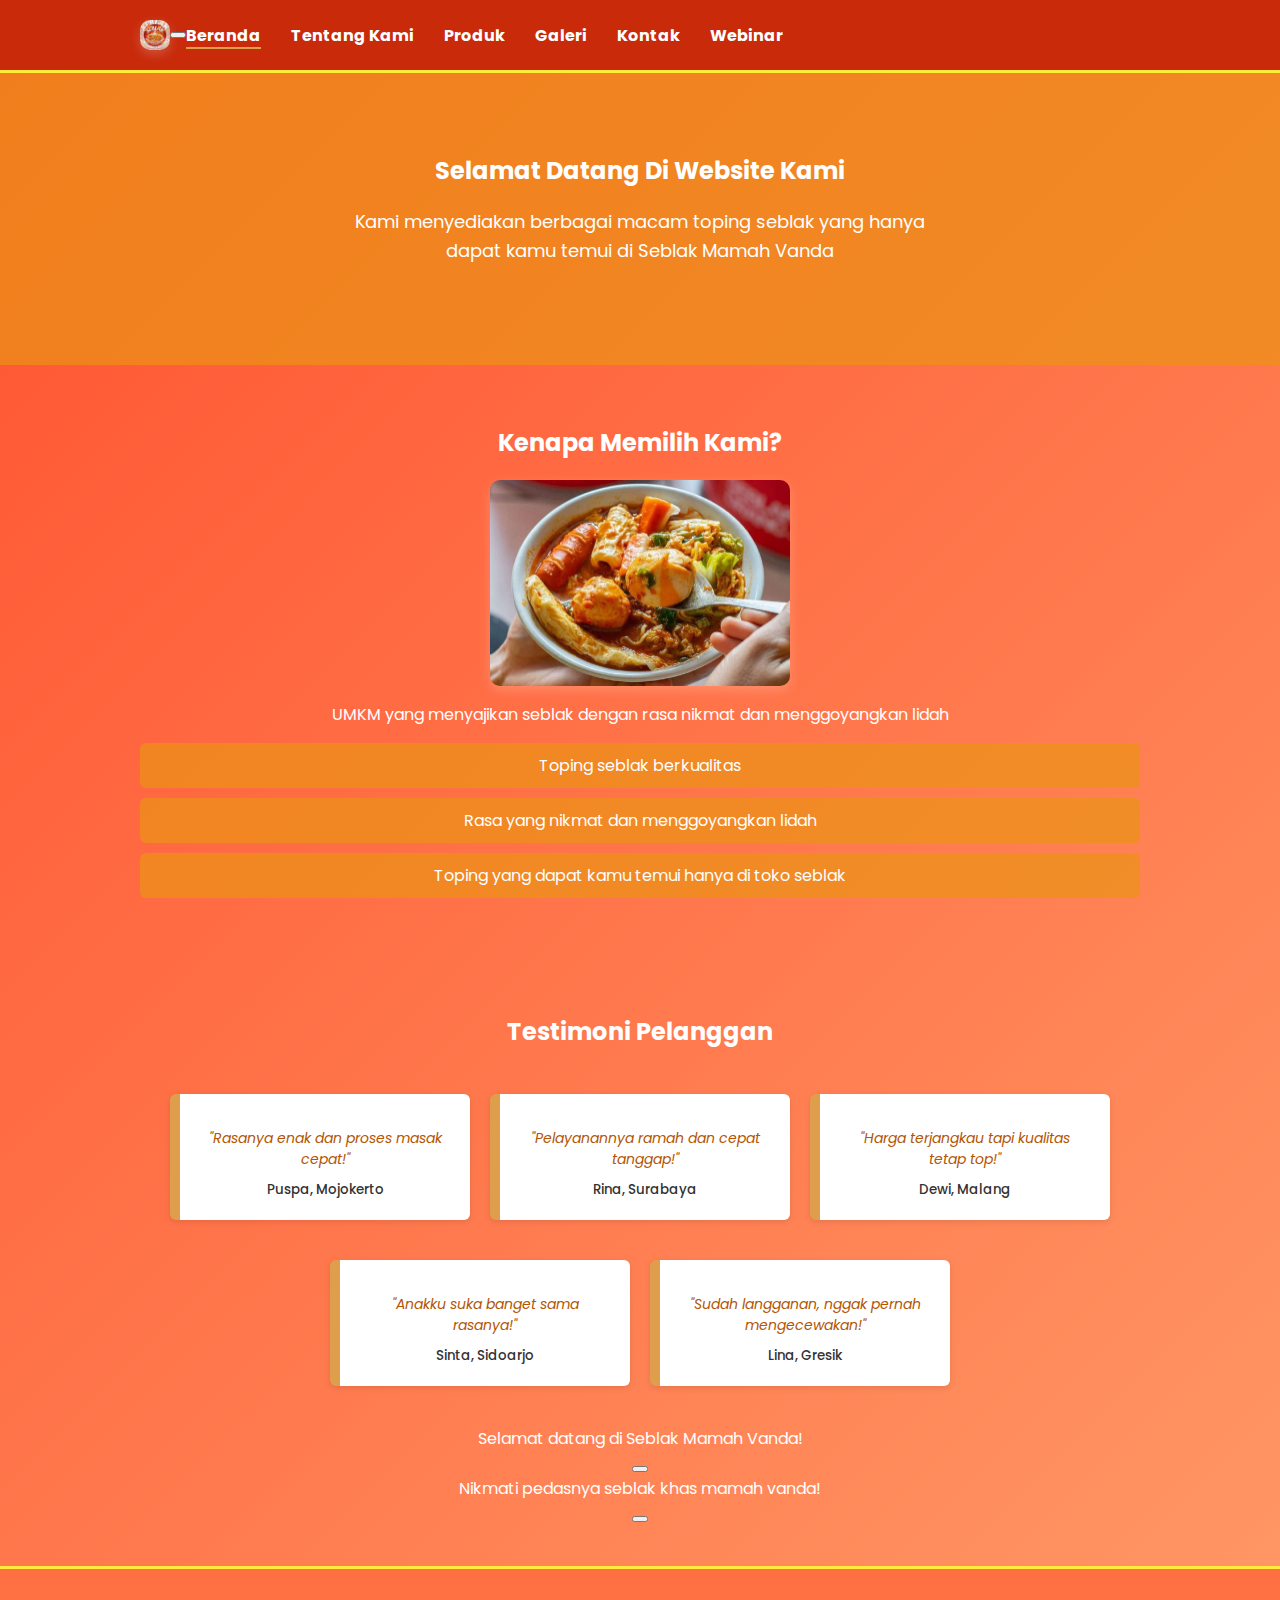
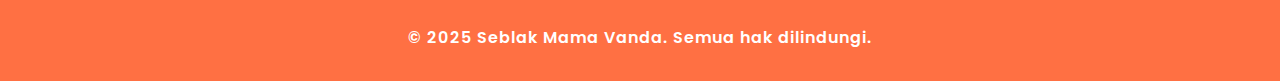
<file: index.html>
<!DOCTYPE html>
<html lang="id">
  <head>
    <meta charset="UTF-8" />
    <meta name="viewport" content="width=device-width, initial-scale=1.0" />
    <title>Profil UMKM - Seblak Mamah Vanda</title>
    <link
      href="https://cdn.jsdelivr.net/npm/bootstrap@5.2.3/dist/css/bootstrap.min.css"
      rel="stylesheet"
      integrity="sha384-rbsA2VBKQhggwzxH7pPCaAqO46MgnOM80zW1RWuH61DGLwZJEdK2Kadq2F9CUG65"
      crossorigin="anonymous"
    />
    <link rel="stylesheet" href="style.css" />
  </head>

  <body>
    <nav class="navbar navbar-expand-lg">
      <div class="container nav-container">
        <a class="navbar-brand" href="#">
          <img
            src="images/logo.png"
            alt="Seblak Mama Vanda"
            width="30"
            height="24"
          />
        </a>
        <button
          class="navbar-toggler"
          type="button"
          data-bs-toggle="collapse"
          data-bs-target="#navbarNav"
          aria-controls="navbarNav"
          aria-expanded="false"
          aria-label="Toggle navigation"
        >
          <span class="navbar-toggler-icon"></span>
        </button>
        <div class="collapse navbar-collapse" id="navbarNav">
          <ul class="navbar-nav ms-auto nav-menu">
            <li class="nav-item">
              <a class="nav-link active" aria-current="page" href="index.html"
                >Beranda</a
              >
            </li>
            <li class="nav-item">
              <a class="nav-link" href="tentang.html">Tentang Kami</a>
            </li>
            <li class="nav-item">
              <a class="nav-link" href="produk.html">Produk</a>
            </li>
            <li class="nav-item">
              <a class="nav-link" href="galeri.html">Galeri</a>
            </li>
            <li class="nav-item">
              <a class="nav-link" href="kontak.html">Kontak</a>
            </li>
            <li class="nav-item">
              <a class="nav-link" href="webinar.html">Webinar</a>
            </li>
          </ul>
        </div>
      </div>
    </nav>

    <header class="hero">
      <div class="container">
        <h2>Selamat Datang Di Website Kami</h2>
        <p>
          Kami menyediakan berbagai macam toping seblak yang hanya dapat kamu
          temui di Seblak Mamah Vanda
        </p>
      </div>
    </header>

    <section class="keunggulan">
      <div class="container">
        <h2>Kenapa Memilih Kami?</h2>
        <img src="images/seblak11.jpeg" alt="Seblak Mamah Vanda" width="30%" />
        <p>
          UMKM yang menyajikan seblak dengan rasa nikmat dan menggoyangkan lidah
        </p>
        <ul class="fitur-list">
          <li>Toping seblak berkualitas</li>
          <li>Rasa yang nikmat dan menggoyangkan lidah</li>
          <li>Toping yang dapat kamu temui hanya di toko seblak</li>
        </ul>
      </div>
    </section>

    <section class="testimoni" id="center">
      <div class="container">
        <h2>Testimoni Pelanggan</h2>
        <div id="testimoni-container" class="card-container">
          <!-- Testimoni akan dimasukkan otomatis lewat JavaScript -->
        </div>
      </div>
    </section>
    <!-- alert -->
    <!-- Toast -->
    <div
      class="toast-container position-fixed top-0 end-0 p-3"
      style="z-index: 9999"
    >
      <div
        id="toast1"
        class="toast align-items-center text-bg-warning border-0"
        role="alert"
      >
        <div class="d-flex">
          <div class="toast-body">Selamat datang di Seblak Mamah Vanda!</div>
          <button
            type="button"
            class="btn-close me-2 m-auto"
            data-bs-dismiss="toast"
          ></button>
        </div>
      </div>

      <div
        id="toast2"
        class="toast align-items-center text-bg-danger border-0 mt-2"
        role="alert"
      >
        <div class="d-flex">
          <div class="toast-body">
            Nikmati pedasnya seblak khas mamah vanda!
          </div>
          <button
            type="button"
            class="btn-close me-2 m-auto"
            data-bs-dismiss="toast"
          ></button>
        </div>
      </div>
    </div>

    <!-- end alert -->
    <footer>
      <p>&copy; 2025 Seblak Mama Vanda. Semua hak dilindungi.</p>
    </footer>
    <script src="https://code.jquery.com/jquery-3.6.0.min.js"></script>

    <script
      src="https://cdn.jsdelivr.net/npm/bootstrap@5.2.3/dist/js/bootstrap.bundle.min.js"
      integrity="sha384-kenU1KFdBIe4zVF0s0G1M5b4hcpxyD9F7jL+jjXkk+Q2h455rYXK/7HAuoJl+0I4"
      crossorigin="anonymous"
    ></script>
    <script>
      // 🔸 Data testimoni pelanggan
      const testimoni = [
        {
          teks: "Rasanya enak dan proses masak cepat!",
          nama: "Puspa, Mojokerto",
        },
        {
          teks: "Pelayanannya ramah dan cepat tanggap!",
          nama: "Rina, Surabaya",
        },
        {
          teks: "Harga terjangkau tapi kualitas tetap top!",
          nama: "Dewi, Malang",
        },
        { teks: "Anakku suka banget sama rasanya!", nama: "Sinta, Sidoarjo" },
        {
          teks: "Sudah langganan, nggak pernah mengecewakan!",
          nama: "Lina, Gresik",
        },
      ];

      // 🔸 Ambil container untuk menampung semua testimoni
      const testimoniContainer = document.getElementById("testimoni-container");

      // 🔸 Loop untuk menambahkan 5 testimoni
      testimoni.forEach((item) => {
        const card = document.createElement("div");
        card.className = "card";

        card.innerHTML = `
      <p>"${item.teks}"</p>
      <small>${item.nama}</small>
    `;

        testimoniContainer.appendChild(card);
      });
      window.onload = function () {
        const toast1 = new bootstrap.Toast(document.getElementById("toast1"));
        const toast2 = new bootstrap.Toast(document.getElementById("toast2"));

        toast1.show();

        setTimeout(() => {
          toast2.show();
        }, 1500);
      };
    </script>
    <script src="script.js"></script>
  </body>
</html>
</file>
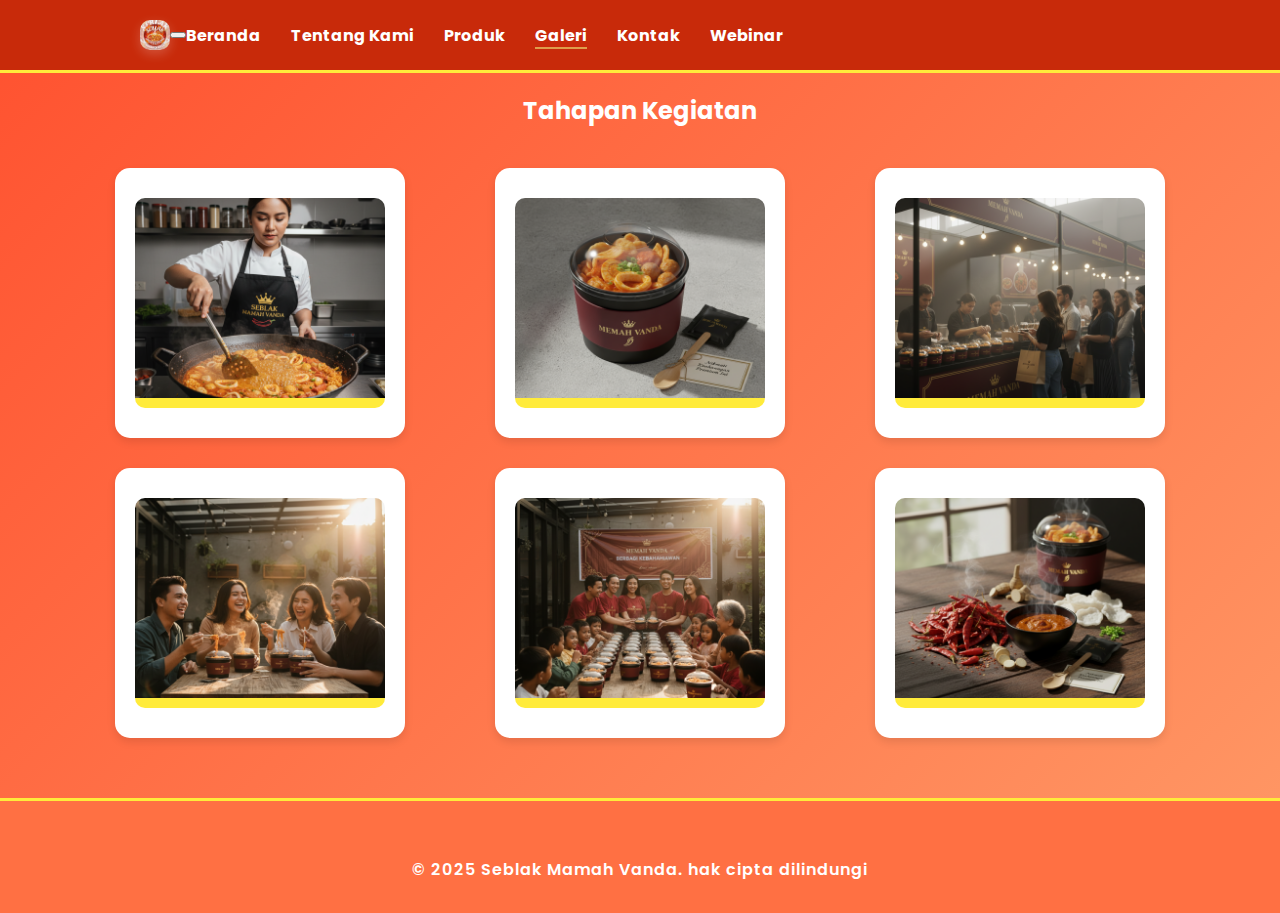
<file: galeri.html>
<!DOCTYPE html>
<html lang="id">
  <head>
    <meta charset="UTF-8" />
    <meta name="viewport" content="width=device-width, initial-scale=1.0" />
    <title>Galeri - Seblak Mamah Vanda</title>
    <link
      href="https://cdn.jsdelivr.net/npm/bootstrap@5.2.3/dist/css/bootstrap.min.css"
      rel="stylesheet"
      integrity="sha384-rbsA2VBKQhggwzxH7pPCaAqO46MgnOM80zW1RWuH61DGLwZJEdK2Kadq2F9CUG65"
      crossorigin="anonymous"
    />
    <link rel="stylesheet" href="style.css" />
  </head>
  <body>
    <nav class="navbar navbar-expand-lg">
      <div class="container nav-container">
        <a class="navbar-brand" href="#">
          <img
            src="images/logo.png"
            alt="Seblak Mama Vanda"
            width="30"
            height="24"
          />
        </a>
        <button
          class="navbar-toggler"
          type="button"
          data-bs-toggle="collapse"
          data-bs-target="#navbarNav"
          aria-controls="navbarNav"
          aria-expanded="false"
          aria-label="Toggle navigation"
        >
          <span class="navbar-toggler-icon"></span>
        </button>
        <div class="collapse navbar-collapse" id="navbarNav">
          <ul class="navbar-nav ms-auto nav-menu">
            <li class="nav-item">
              <a class="nav-link" aria-current="page" href="index.html"
                >Beranda</a
              >
            </li>
            <li class="nav-item">
              <a class="nav-link" href="tentang.html">Tentang Kami</a>
            </li>
            <li class="nav-item">
              <a class="nav-link" href="produk.html">Produk</a>
            </li>
            <li class="nav-item">
              <a class="nav-link active" href="galeri.html">Galeri</a>
            </li>
            <li class="nav-item">
              <a class="nav-link" href="kontak.html">Kontak</a>
            </li>
            <li class="nav-item">
              <a class="nav-link" href="webinar.html">Webinar</a>
            </li>
          </ul>
        </div>
      </div>
    </nav>

    <main>
      <!-- <h2>Galeri</h2>
      <section class="produk" style="margin-bottom: 70px">
        <div class="row">
          <div class="col">
            <div class="card">
              <img src="images/pembuatan.png" alt="Proses pembuatan seblak" />
              <h3 class="judul">Seblak Nyemek</h3>
            </div>
          </div>
          <div class="col">
            <div class="card">
              <img src="images/kemasan.png" alt="Seblak mantap" />
              <h3 class="judul">Seblak Goreng</h3>
            </div>
          </div>
          <div class="col">
            <div class="card">
              <img src="images/pameran.png" alt="Stand UMKM pameran" />
              <h3 class="judul">Seblak Kuah</h3>
            </div>
          </div>
        </div>
      </section> -->

      <h2 class="mt-4">Tahapan Kegiatan</h2>
      <section class="galeri">
        <div class="row">
          <div class="col">
            <div class="card">
              <img src="images/pembuatan.png" alt="Proses pembuatan seblak" />
              <h3 class="judul">Proses Pembuatan</h3>
              <p class="judul">
                Tumis bumbu kencur, orak-arik telur, masukkan kerupuk kenyal,
                masak hingga kuah meresap.
              </p>
            </div>
          </div>
          <div class="col">
            <div class="card">
              <img src="images/kemasan.png" alt="Seblak mantap" />
              <h3 class="judul">Kemasan Premium</h3>
              <p class="judul">
                Kemasan Paper Bowl Hitam Doff, Sleeve Merah Maroon, Logo Foil
                Emas, Tutup Dome Transparan.
              </p>
            </div>
          </div>
          <div class="col">
            <div class="card">
              <img src="images/pameran.png" alt="Stand UMKM pameran" />
              <h3 class="judul">Pameran Di Pemalang</h3>
              <p class="judul">
                Stand Booth Elegan, Spanduk Merek Menonjol, Aksen Merah Maroon &
                Emas.
              </p>
            </div>
          </div>
        </div>
        <div class="row">
          <div class="col">
            <div class="card">
              <img src="images/gambar 4.png" alt="Stand UMKM pameran" />
              <h3 class="judul">Seblak Mamah Vanda: Sahabat Momen Seru</h3>
              <p class="judul">
                Momen seru teman-teman menikmati Seblak Mamah Vanda dengan
                kemasan premium elegan.
              </p>
            </div>
          </div>
          <div class="col">
            <div class="card">
              <img src="images/gambar5.png" alt="Stand UMKM pameran" />
              <h3 class="judul">Aksi Sosial atau Keterlibath3 Komunitas</h3>
              <p class="judul">
                Seblak Mamah Vanda sedang dibagikan dalam kegiatan sosial.
              </p>
            </div>
          </div>
          <div class="col">
            <div class="card">
              <img src="images/gambar6.png" alt="Stand UMKM pameran" />
              <h3 class="judul">Bumbu Rahasia dan Bahan h3ku Premium</h3>
              <p class="judul">
                Cabai merah segar, kencur otentik, dan rempah premium tertata
                elegan dengan sentuhan warna merah dan emas.
              </p>
            </div>
          </div>
        </div>
      </section>
    </main>

    <footer>
      <p>&copy; 2025 Seblak Mamah Vanda. hak cipta dilindungi</p>
    </footer>
    <script src="script.js"></script>
    <script src="galeri.js"></script>
    <script
      src="https://cdn.jsdelivr.net/npm/bootstrap@5.2.3/dist/js/bootstrap.bundle.min.js"
      integrity="sha384-kenU1KFdBIe4zVF0s0G1M5b4hcpxyD9F7jL+jjXkk+Q2h455rYXK/7HAuoJl+0I4"
      crossorigin="anonymous"
    ></script>
    <script src="https://code.jquery.com/jquery-3.6.0.min.js"></script>
  </body>
</html>
</file>
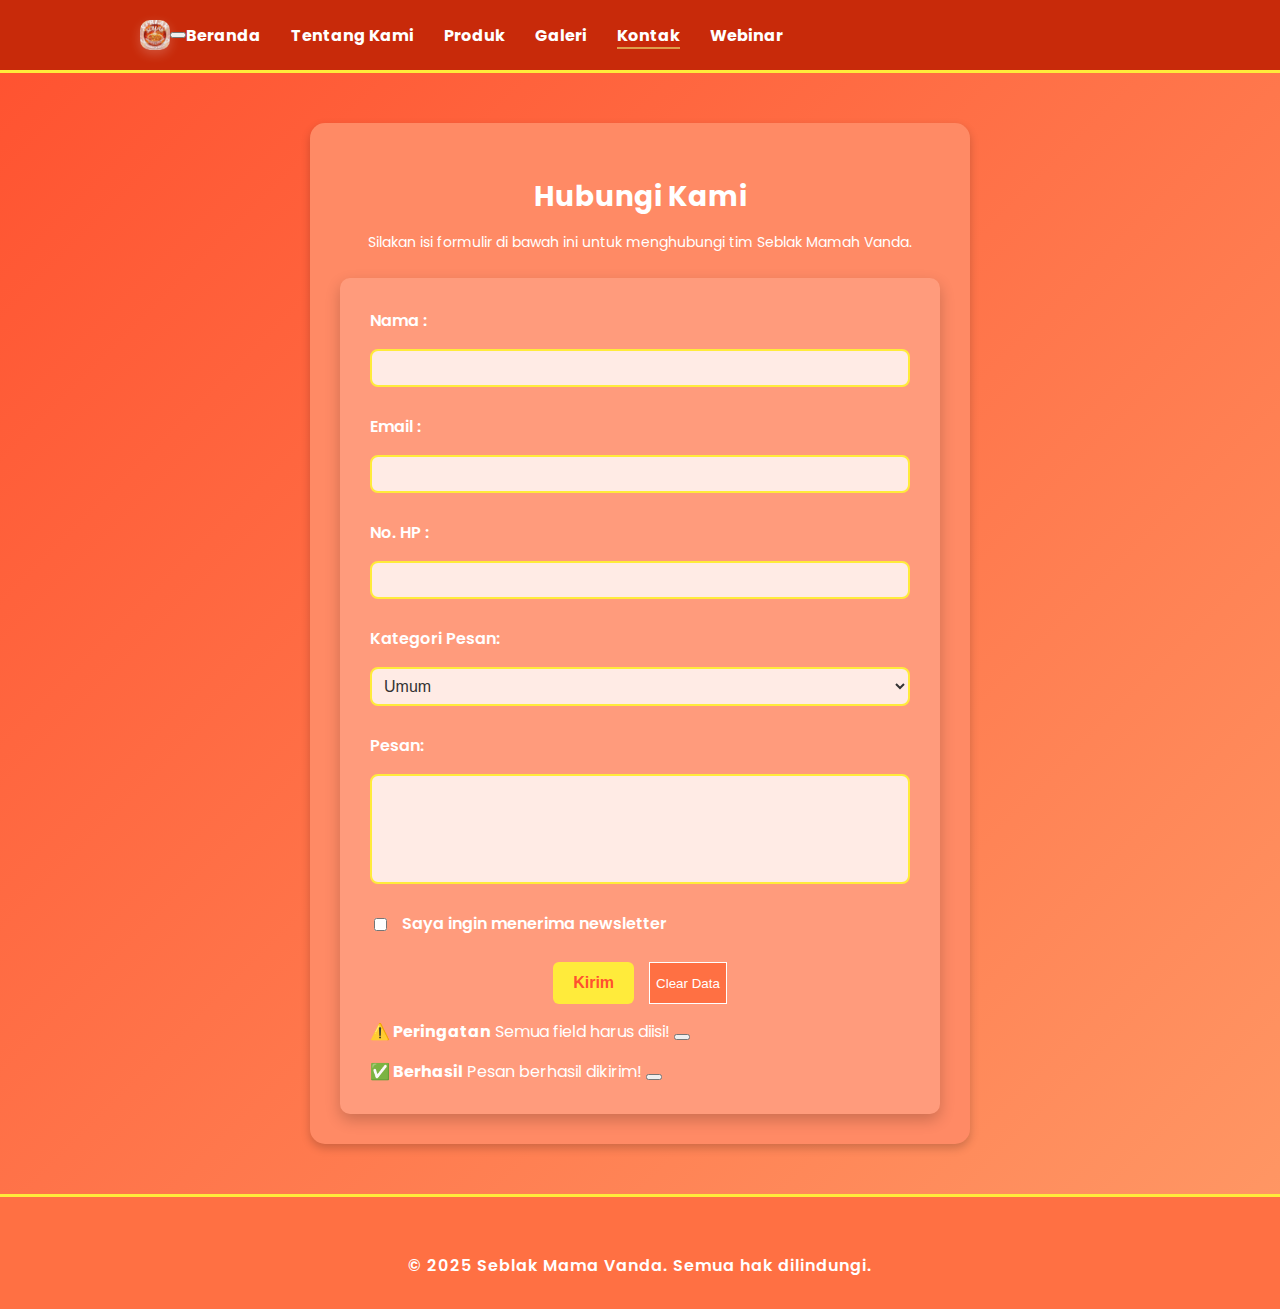
<file: kontak.html>
<!DOCTYPE html>
<html lang="id">
  <head>
    <meta charset="UTF-8" />
    <meta name="viewport" content="width=device-width, initial-scale=1.0" />
    <title>Hubungi Kami - Seblak Mamah Vanda</title>
    <link
      href="https://cdn.jsdelivr.net/npm/bootstrap@5.2.3/dist/css/bootstrap.min.css"
      rel="stylesheet"
      integrity="sha384-rbsA2VBKQhggwzxH7pPCaAqO46MgnOM80zW1RWuH61DGLwZJEdK2Kadq2F9CUG65"
      crossorigin="anonymous"
    />
    <link rel="stylesheet" href="style.css" />
  </head>
  <body>
    <nav class="navbar navbar-expand-lg">
      <div class="container nav-container">
        <a class="navbar-brand" href="#">
          <img
            src="images/logo.png"
            alt="Seblak Mama Vanda"
            width="30"
            height="24"
          />
        </a>
        <button
          class="navbar-toggler"
          type="button"
          data-bs-toggle="collapse"
          data-bs-target="#navbarNav"
          aria-controls="navbarNav"
          aria-expanded="false"
          aria-label="Toggle navigation"
        >
          <span class="navbar-toggler-icon"></span>
        </button>
        <div class="collapse navbar-collapse" id="navbarNav">
          <ul class="navbar-nav ms-auto nav-menu">
            <li class="nav-item">
              <a class="nav-link" aria-current="page" href="index.html"
                >Beranda</a
              >
            </li>
            <li class="nav-item">
              <a class="nav-link" href="tentang.html">Tentang Kami</a>
            </li>
            <li class="nav-item">
              <a class="nav-link" href="produk.html">Produk</a>
            </li>
            <li class="nav-item">
              <a class="nav-link" href="galeri.html">Galeri</a>
            </li>
            <li class="nav-item">
              <a class="nav-link active" href="kontak.html">Kontak</a>
            </li>
            <li class="nav-item">
              <a class="nav-link" href="webinar.html">Webinar</a>
            </li>
          </ul>
        </div>
      </div>
    </nav>

    <main>
      <section class="kontak-section">
        <h2>Hubungi Kami</h2>
        <p>
          Silakan isi formulir di bawah ini untuk menghubungi tim Seblak Mamah
          Vanda.
        </p>

        <form id="formKontak" action="#" method="get" class="form-container">
          <label for="nama">Nama :</label>
          <input type="text" id="nama" name="nama" required />

          <label for="email">Email :</label>
          <input type="email" id="email" name="email" required />

          <label for="number">No. HP :</label>
          <input type="number" id="number" name="number" required />

          <label for="kategori">Kategori Pesan:</label>
          <select id="kategori" name="kategori">
            <option value="umum">Umum</option>
            <option value="produk">Produk</option>
            <option value="kerjasama">Kerjasama</option>
          </select>

          <label for="pesan">Pesan:</label>
          <textarea id="pesan" name="pesan" rows="5"></textarea>

          <div class="checkbox">
            <input type="checkbox" id="langganan" value="ya" />
            <label for="langganan">Saya ingin menerima newsletter</label>
          </div>

          <div class="btn-group">
            <button type="submit" class="btn btn-warning">Kirim</button>
            <button type="reset" class="btn clear">Clear Data</button>
          </div>

          <div
            id="errorMsg"
            class="alert alert-danger d-none alert-dismissible fade show mb-0"
            role="alert"
          >
            <strong>⚠️ Peringatan</strong> Semua field harus diisi!
            <button
              type="button"
              class="btn-close"
              data-bs-dismiss="alert"
              aria-label="Close"
            ></button>
          </div>
          <div
            id="successMsg"
            class="alert alert-success d-none alert-dismissible fade show mb-0"
            role="alert"
          >
            <strong>✅ Berhasil</strong> Pesan berhasil dikirim!
            <button
              type="button"
              class="btn-close"
              data-bs-dismiss="alert"
              aria-label="Close"
            ></button>
          </div>
        </form>
      </section>
    </main>

    <footer>
      <p>&copy; 2025 Seblak Mama Vanda. Semua hak dilindungi.</p>
    </footer>

    <script src="script.js"></script>
    <script
      src="https://cdn.jsdelivr.net/npm/bootstrap@5.2.3/dist/js/bootstrap.bundle.min.js"
      integrity="sha384-kenU1KFdBIe4zVF0s0G1M5b4hcpxyD9F7jL+jjXkk+Q2h455rYXK/7HAuoJl+0I4"
      crossorigin="anonymous"
    ></script>
    <script src="https://code.jquery.com/jquery-3.6.0.min.js"></script>
  </body>
</html>
</file>
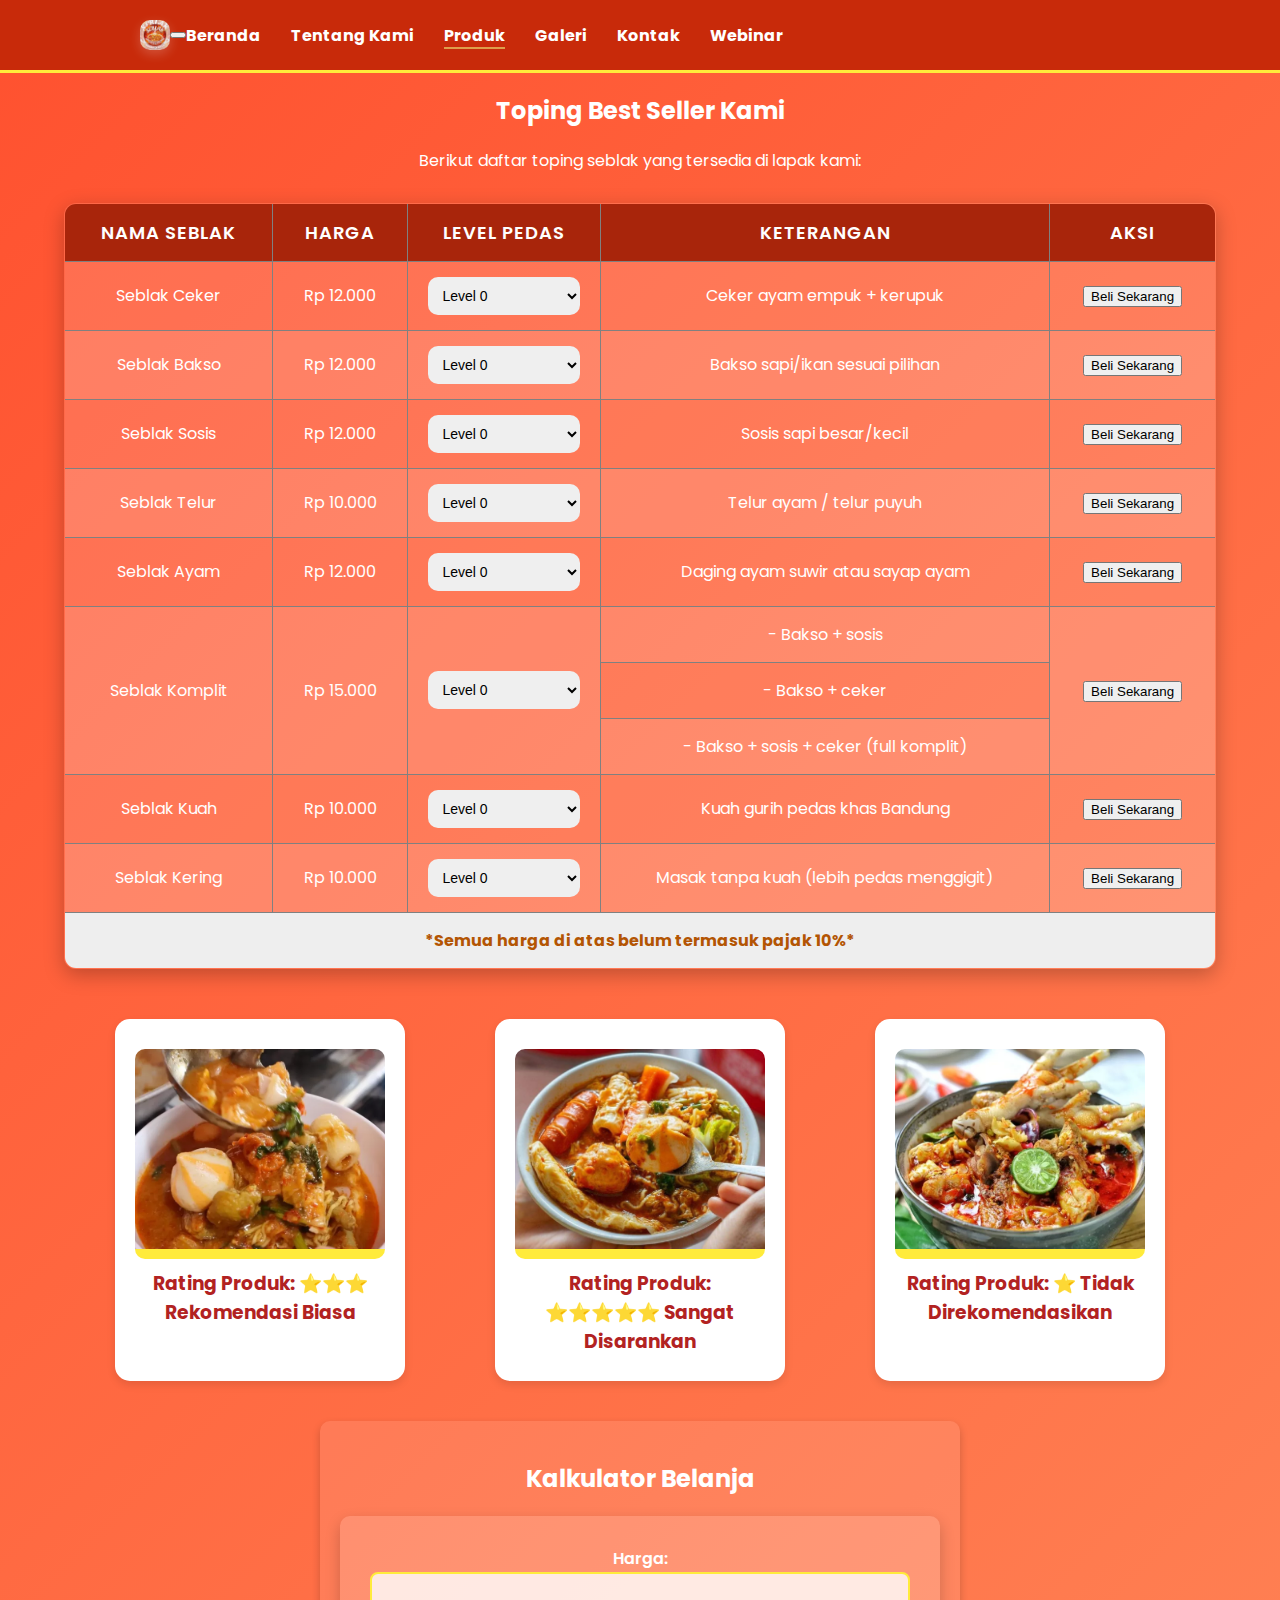
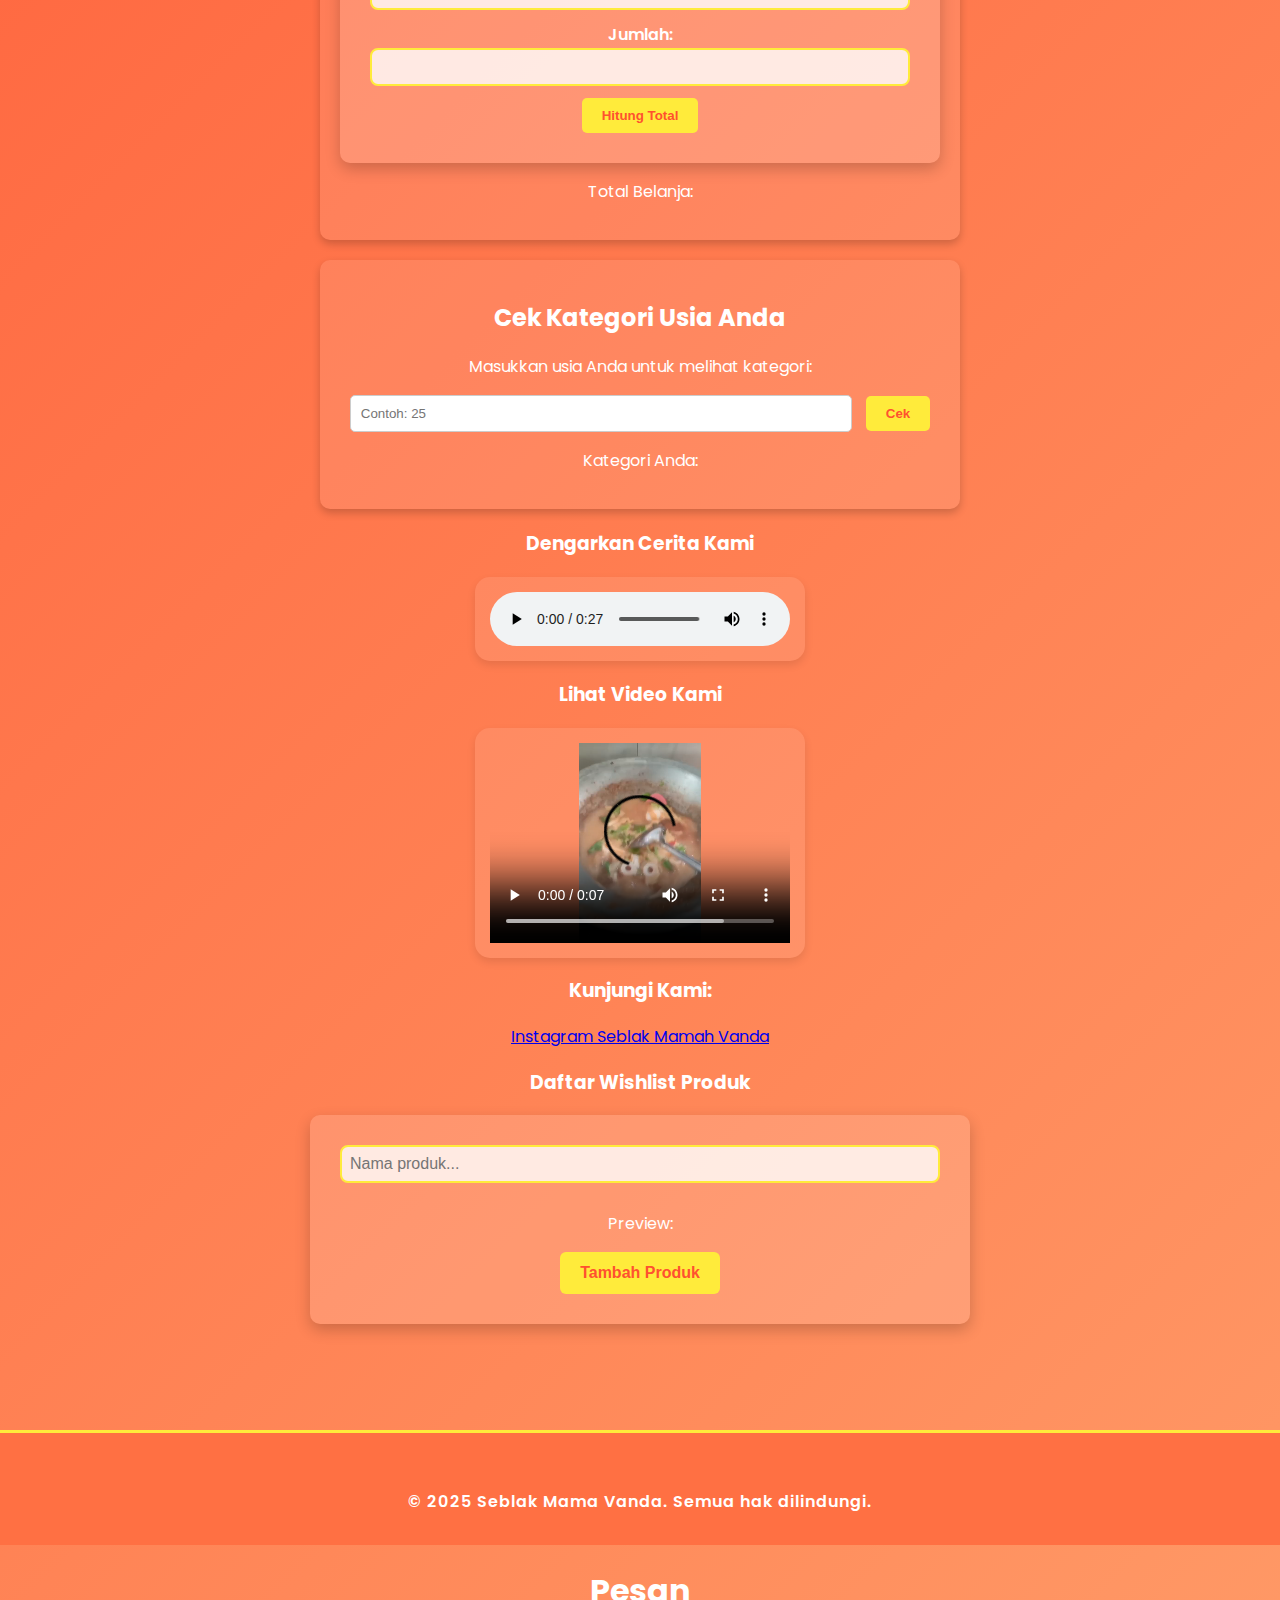
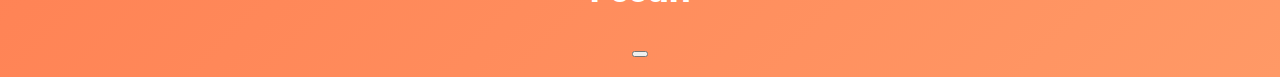
<file: produk.html>
<!DOCTYPE html>
<html lang="id">
  <head>
    <meta charset="UTF-8" />
    <meta name="viewport" content="width=device-width, initial-scale=1.0" />
    <title>Profil UMKM - Seblak Mamah Vanda</title>
    <link
      href="https://cdn.jsdelivr.net/npm/bootstrap@5.2.3/dist/css/bootstrap.min.css"
      rel="stylesheet"
      integrity="sha384-rbsA2VBKQhggwzxH7pPCaAqO46MgnOM80zW1RWuH61DGLwZJEdK2Kadq2F9CUG65"
      crossorigin="anonymous"
    />
    <link rel="stylesheet" href="style.css" />
  </head>

  <body>
    <nav class="navbar navbar-expand-lg">
      <div class="container nav-container">
        <a class="navbar-brand" href="#">
          <img
            src="images/logo.png"
            alt="Seblak Mama Vanda"
            width="30"
            height="24"
          />
        </a>
        <button
          class="navbar-toggler"
          type="button"
          data-bs-toggle="collapse"
          data-bs-target="#navbarNav"
          aria-controls="navbarNav"
          aria-expanded="false"
          aria-label="Toggle navigation"
        >
          <span class="navbar-toggler-icon"></span>
        </button>
        <div class="collapse navbar-collapse" id="navbarNav">
          <ul class="navbar-nav ms-auto nav-menu">
            <li class="nav-item">
              <a class="nav-link" aria-current="page" href="index.html"
                >Beranda</a
              >
            </li>
            <li class="nav-item">
              <a class="nav-link" href="tentang.html">Tentang Kami</a>
            </li>
            <li class="nav-item">
              <a class="nav-link active" href="produk.html">Produk</a>
            </li>
            <li class="nav-item">
              <a class="nav-link" href="galeri.html">Galeri</a>
            </li>
            <li class="nav-item">
              <a class="nav-link" href="kontak.html">Kontak</a>
            </li>
            <li class="nav-item">
              <a class="nav-link" href="webinar.html">Webinar</a>
            </li>
          </ul>
        </div>
      </div>
    </nav>

    <!-- Konten utama -->
    <main>
      <h2 class="mt-4">Toping Best Seller Kami</h2>
      <p>Berikut daftar toping seblak yang tersedia di lapak kami:</p>

      <table border="1" cellspacing="0" cellpadding="8">
        <thead>
          <tr>
            <th>Nama Seblak</th>
            <th>Harga</th>
            <th>Level Pedas</th>
            <th>Keterangan</th>
            <th>Aksi</th>
          </tr>
        </thead>

        <tbody>
          <!-- SEBLAK CEKER -->
          <tr>
            <td>Seblak Ceker</td>
            <td>Rp 12.000</td>
            <td>
              <select id="level-pedas" name="level-pedas">
                <option value="0">Level 0</option>
                <option value="1">Level 1</option>
                <option value="2">Level 2</option>
                <option value="3">Level 3</option>
                <option value="4">Level 4</option>
                <option value="5">Level 5</option>
              </select>
            </td>
            <td>Ceker ayam empuk + kerupuk</td>
            <td>
              <button type="button" class="btn btn-success">
                Beli Sekarang
              </button>
            </td>
          </tr>

          <!-- SEBLAK BAKSO -->
          <tr>
            <td>Seblak Bakso</td>
            <td>Rp 12.000</td>
            <td>
              <select id="level-pedas" name="level-pedas">
                <option value="0">Level 0</option>
                <option value="1">Level 1</option>
                <option value="2">Level 2</option>
                <option value="3">Level 3</option>
                <option value="4">Level 4</option>
                <option value="5">Level 5</option>
              </select>
            </td>
            <td>Bakso sapi/ikan sesuai pilihan</td>
            <td>
              <button type="button" class="btn btn-success">
                Beli Sekarang
              </button>
            </td>
          </tr>

          <!-- SEBLAK SOSIS -->
          <tr>
            <td>Seblak Sosis</td>
            <td>Rp 12.000</td>
            <td>
              <select id="level-pedas" name="level-pedas">
                <option value="0">Level 0</option>
                <option value="1">Level 1</option>
                <option value="2">Level 2</option>
                <option value="3">Level 3</option>
                <option value="4">Level 4</option>
                <option value="5">Level 5</option>
              </select>
            </td>
            <td>Sosis sapi besar/kecil</td>
            <td>
              <button type="button" class="btn btn-success">
                Beli Sekarang
              </button>
            </td>
          </tr>

          <!-- SEBLAK TELUR -->
          <tr>
            <td>Seblak Telur</td>
            <td>Rp 10.000</td>
            <td>
              <select id="level-pedas" name="level-pedas">
                <option value="0">Level 0</option>
                <option value="1">Level 1</option>
                <option value="2">Level 2</option>
                <option value="3">Level 3</option>
                <option value="4">Level 4</option>
                <option value="5">Level 5</option>
              </select>
            </td>
            <td>Telur ayam / telur puyuh</td>
            <td>
              <button type="button" class="btn btn-success">
                Beli Sekarang
              </button>
            </td>
          </tr>

          <!-- SEBLAK AYAM -->
          <tr>
            <td>Seblak Ayam</td>
            <td>Rp 12.000</td>
            <td>
              <select id="level-pedas" name="level-pedas">
                <option value="0">Level 0</option>
                <option value="1">Level 1</option>
                <option value="2">Level 2</option>
                <option value="3">Level 3</option>
                <option value="4">Level 4</option>
                <option value="5">Level 5</option>
              </select>
            </td>
            <td>Daging ayam suwir atau sayap ayam</td>
            <td>
              <button type="button" class="btn btn-success">
                Beli Sekarang
              </button>
            </td>
          </tr>

          <!-- SEBLAK MIX / KOMPLIT -->
          <tr>
            <td rowspan="3">Seblak Komplit</td>
            <td rowspan="3">Rp 15.000</td>
            <td rowspan="3">
              <select id="level-pedas" name="level-pedas">
                <option value="0">Level 0</option>
                <option value="1">Level 1</option>
                <option value="2">Level 2</option>
                <option value="3">Level 3</option>
                <option value="4">Level 4</option>
                <option value="5">Level 5</option>
              </select>
            </td>
            <td>- Bakso + sosis</td>
            <td rowspan="3">
              <button type="button" class="btn btn-success">
                Beli Sekarang
              </button>
            </td>
          </tr>
          <tr>
            <td>- Bakso + ceker</td>
          </tr>
          <tr>
            <td>- Bakso + sosis + ceker (full komplit)</td>
          </tr>

          <!-- SEBLAK KUAH & KERING -->
          <tr>
            <td>Seblak Kuah</td>
            <td>Rp 10.000</td>
            <td>
              <select id="level-pedas" name="level-pedas">
                <option value="0">Level 0</option>
                <option value="1">Level 1</option>
                <option value="2">Level 2</option>
                <option value="3">Level 3</option>
                <option value="4">Level 4</option>
                <option value="5">Level 5</option>
              </select>
            </td>
            <td>Kuah gurih pedas khas Bandung</td>
            <td>
              <button type="button" class="btn btn-success">
                Beli Sekarang
              </button>
            </td>
          </tr>

          <tr>
            <td>Seblak Kering</td>
            <td>Rp 10.000</td>
            <td>
              <select id="level-pedas" name="level-pedas">
                <option value="0">Level 0</option>
                <option value="1">Level 1</option>
                <option value="2">Level 2</option>
                <option value="3">Level 3</option>
                <option value="4">Level 4</option>
                <option value="5">Level 5</option>
              </select>
            </td>
            <td>Masak tanpa kuah (lebih pedas menggigit)</td>
            <td>
              <button type="button" class="btn btn-success">
                Beli Sekarang
              </button>
            </td>
          </tr>

          <!-- PESAN -->
          <tr id="baris-pajak">
            <td colspan="5" style="text-align: center; background-color: #eee">
              *Semua harga di atas belum termasuk pajak 10%*
            </td>
          </tr>
        </tbody>
      </table>

      <!-- Galeri Produk -->
      <div class="galeri">
        <div class="row">
          <div class="col">
            <div class="card">
              <img
                src="images/produk-1.webp"
                alt="Seblak Dumpling"
                width="300"
              />
              <h3>Rating Produk: <span id="hasil-rating-1"></span></h3>
            </div>
          </div>

          <div class="col">
            <div class="card">
              <img src="images/seblak11.jpeg" alt="Seblak Biasa" width="300" />
              <h3>Rating Produk: <span id="hasil-rating-2"></span></h3>
            </div>
          </div>

          <div class="col">
            <div class="card">
              <img src="images/produk-3.webp" alt="Seblak Ceker" width="300" />
              <h3>Rating Produk: <span id="hasil-rating-3"></span></h3>
            </div>
          </div>
        </div>
      </div>

      <!-- Kalkulator Belanja -->
      <div class="calculator">
        <h2>Kalkulator Belanja</h2>
        <form id="form-belanja" onsubmit="return false;">
          <label for="harga">Harga:</label>
          <input type="number" id="harga" name="harga" required /><br />
          <label for="jumlah">Jumlah:</label>
          <input type="number" id="jumlah" name="jumlah" required /><br />
          <button
            type="button"
            onclick="tampilkanTotal()"
            class="btn btn-warning"
          >
            Hitung Total
          </button>
        </form>
        <p>Total Belanja: <span id="total-belanja"></span></p>
      </div>

      <!-- Kategori Usia -->
      <div class="age-gate">
        <h2>Cek Kategori Usia Anda</h2>
        <p>Masukkan usia Anda untuk melihat kategori:</p>
        <input type="number" id="usiaInput" placeholder="Contoh: 25" />
        <button onclick="cekUsia()" class="btn btn-warning">Cek</button>
        <p>Kategori Anda: <span id="hasilKategori"></span></p>
      </div>

      <!-- Audio -->
      <h3>Dengarkan Cerita Kami</h3>
      <div class="row">
        <div class="card-audio-video" style="width: 300">
          <div class="row">
            <audio controls>
              <source src="audio/cerita-umkm.mp3" type="audio/mpeg" />
              Audio tidak tersedia di browser Anda.
            </audio>
          </div>
        </div>
      </div>

      <!-- Video -->
      <h3>Lihat Video Kami</h3>
      <div class="row">
        <div class="card-audio-video">
          <div class="col">
            <video width="300" height="200" controls>
              <source src="video/video seblak.mp4" type="video/mp4" />
              Video tidak tersedia di browser Anda.
            </video>
          </div>
        </div>
      </div>

      <!-- Sosial Media -->
      <h3>Kunjungi Kami:</h3>
      <p>
        <a href="https://instagram.com/SeblakMamahVanda" target="_blank">
          Instagram Seblak Mamah Vanda
        </a>
      </p>
    </main>

    <h3>Daftar Wishlist Produk</h3>

    <form>
      <input type="text" id="produkInput" placeholder="Nama produk..." />
      <p>Preview: <span id="previewProduk"></span></p>
      <button id="tambahBtn" type="submit" class="btn btn-warning">
        Tambah Produk
      </button>
    </form>

    <ul id="daftarProduk"></ul>
    <br /><br />

    <footer>
      <p>&copy; 2025 Seblak Mama Vanda. Semua hak dilindungi.</p>
    </footer>

    <script src="https://code.jquery.com/jquery-3.6.0.min.js"></script>
    <script
      src="https://cdn.jsdelivr.net/npm/bootstrap@5.2.3/dist/js/bootstrap.bundle.min.js"
      integrity="sha384-kenU1KFdBIe4zVF0s0G1M5b4hcpxyD9F7jL+jjXkk+Q2h455rYXK/7HAuoJl+0I4"
      crossorigin="anonymous"
    ></script>
    <script>
      $(document).ready(function () {
        $(".btn-success").click(function (e) {
          e.preventDefault();
          // get isi select
          // Cari select yang ada di baris (tr) tempat tombol diklik
          const selectedLevel =
            $(this).closest("tr").find("select").val() || "Tidak ada level";
          // tampilkan modal
          // isi modal
          $("#modalLevel .modal-body p").text(
            "Anda memilih level: " +
              selectedLevel +
              " Pesananmu akan segera kami proses"
          );
          $("#modalLevel").modal("show");
        });

        $("select").change(function () {
          alert("Level diubah menjadi: " + $(this).val());
        });

        $(".btn-success").hover(
          function () {
            $(this).css("opacity", "0.7");
            $(this).css("transform", "scale(1.15)"); // membesar
          },
          function () {
            $(this).css("opacity", "1");
            $(this).css("transform", "scale(1)"); // kembali normal
          }
        );
      });
    </script>
    <script src="script.js"></script>

    <!-- Modal -->
    <div
      class="modal fade"
      id="modalLevel"
      aria-hidden="true"
      aria-labelledby="exampleModalToggleLabel"
      tabindex="-1"
    >
      <div class="modal-dialog modal-dialog-centered">
        <div class="modal-content">
          <div class="modal-header">
            <h1 class="modal-title fs-5 text-dark" id="exampleModalToggleLabel">
              Pesan
            </h1>
            <button
              type="button"
              class="btn-close"
              data-bs-dismiss="modal"
              aria-label="Close"
            ></button>
          </div>
          <div class="modal-body">
            <p class="text-dark"></p>
          </div>
        </div>
      </div>
    </div>
    <!-- End Modal -->
  </body>
</html>
</file>
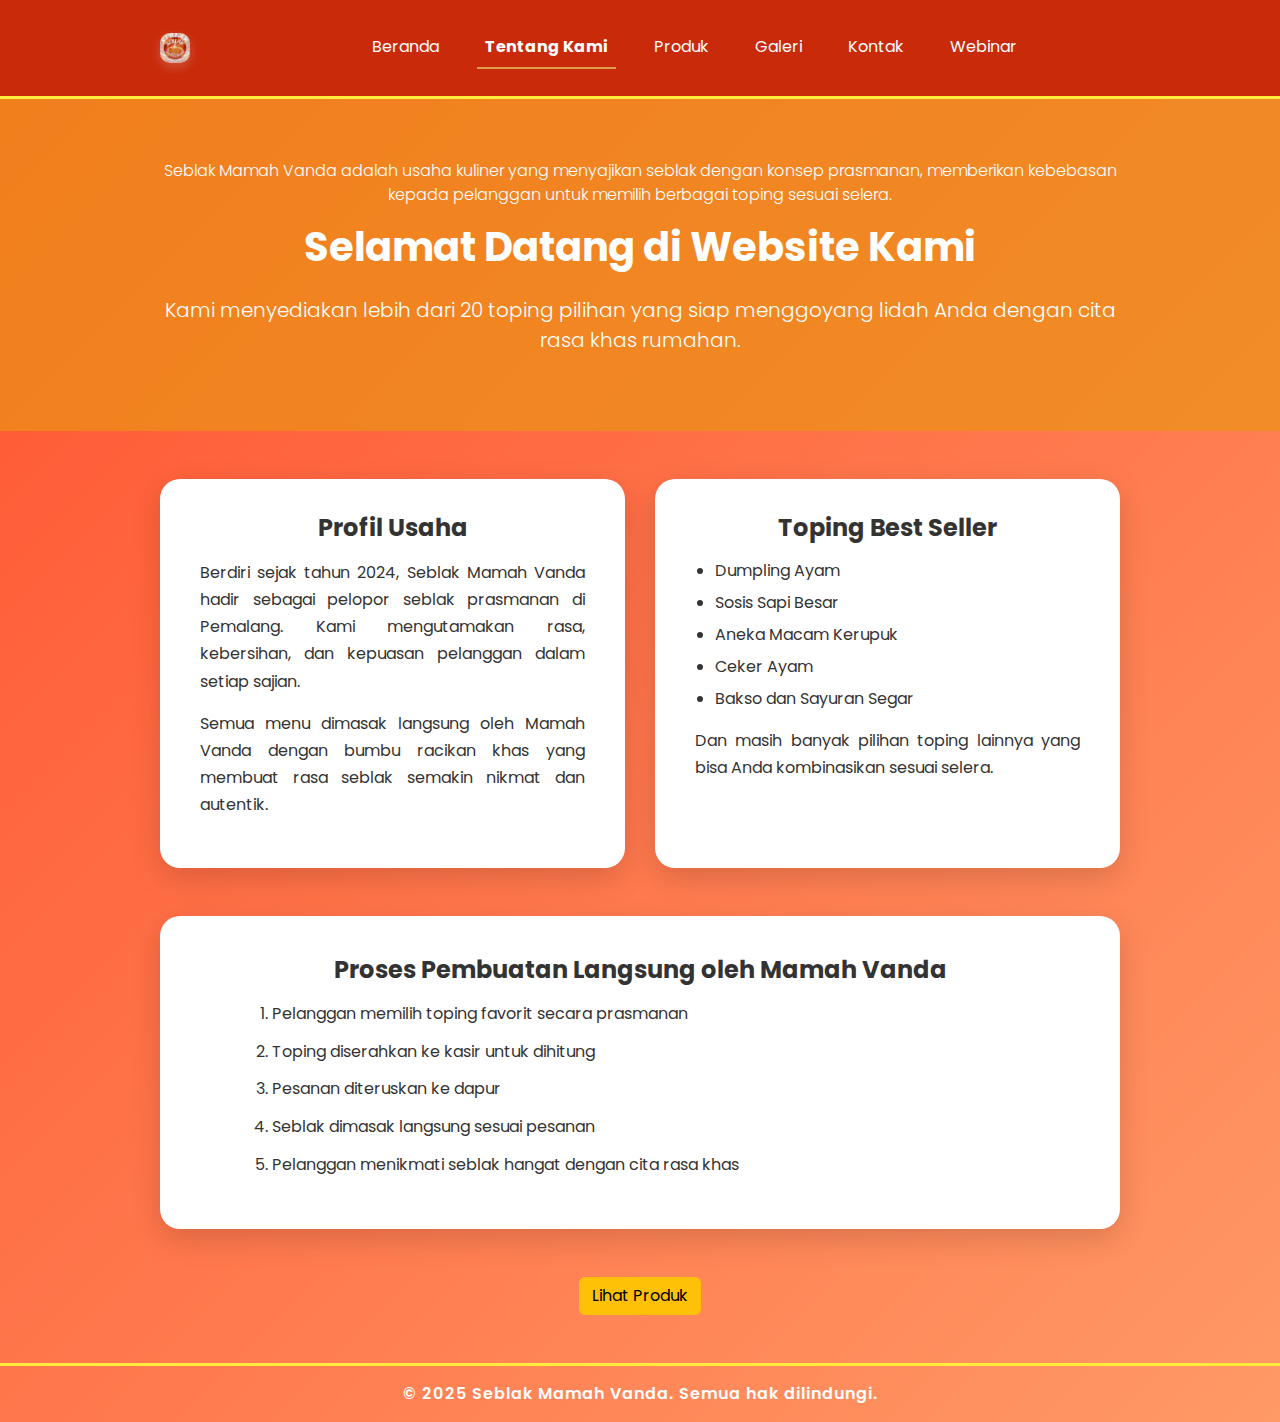
<file: tentang.html>
<!DOCTYPE html>
<html lang="id">
  <head>
    <meta charset="UTF-8" />
    <meta name="viewport" content="width=device-width, initial-scale=1.0" />
    <title>Tentang Kami | Seblak Mamah Vanda</title>

    <!-- Bootstrap 5 -->
    <link
      href="https://cdn.jsdelivr.net/npm/bootstrap@5.2.3/dist/css/bootstrap.min.css"
      rel="stylesheet"
    />
    <link rel="stylesheet" href="style.css" />

    <style>
      /* CONTENT BOX */
      /* ===== PERAPIAN KONTEN TENTANG ===== */
      .content-box {
        background: #fff;
        padding: 35px 40px;
        border-radius: 20px;
        box-shadow: 0 10px 30px rgba(0, 0, 0, 0.15);
        color: #333;
      }

      /* Judul tetap di tengah */
      .content-box h4,
      .content-box h3 {
        text-align: center;
        margin-bottom: 20px;
      }

      /* Paragraf rapi & tidak center */
      .content-box p {
        text-align: justify;
        line-height: 1.7;
        margin-bottom: 15px;
      }

      /* List toping rapi ke kiri */
      .content-box ul {
        padding-left: 20px;
        text-align: left;
      }

      .content-box ul li {
        margin-bottom: 8px;
      }

      /* Box proses (yang bawah) */
      .proses-box {
        background: #fff;
        padding: 40px;
        border-radius: 20px;
        margin-top: 40px;
        box-shadow: 0 10px 30px rgba(0, 0, 0, 0.15);
        color: #333;
      }

      /* Judul proses */
      .proses-box h3 {
        text-align: center;
        margin-bottom: 25px;
      }

      /* List proses */
      .proses-box ol {
        max-width: 800px;
        margin: 0 auto;
        text-align: left;
      }

      .proses-box ol li {
        margin-bottom: 12px;
        line-height: 1.6;
      }

      footer {
        background-color: var(--merah);
        color: #fff;
        text-align: center;
        padding: 16px 0;
      }

      /* Bikin kolom sejajar & tinggi sama */
      .baris {
        display: flex;
        gap: 30px;
        align-items: stretch; /* 🔥 ini kuncinya */
      }

      /* Kolom fleksibel */
      .colom-md-6 {
        flex: 1;
        display: flex;
      }
    </style>
  </head>

  <body>
    <!-- NAVBAR -->
    <nav class="navbar navbar-expand-lg">
      <div class="container nav-container">
        <a class="navbar-brand" href="#">
          <img
            src="images/logo.png"
            alt="Seblak Mama Vanda"
            width="30"
            height="24"
          />
        </a>
        <button
          class="navbar-toggler"
          type="button"
          data-bs-toggle="collapse"
          data-bs-target="#navbarNav"
          aria-controls="navbarNav"
          aria-expanded="false"
          aria-label="Toggle navigation"
        >
          <span class="navbar-toggler-icon"></span>
        </button>
        <div class="collapse navbar-collapse" id="navbarNav">
          <ul class="navbar-nav ms-auto nav-menu">
            <li class="nav-item">
              <a class="nav-link" aria-current="page" href="index.html"
                >Beranda</a
              >
            </li>
            <li class="nav-item">
              <a class="nav-link active" href="tentang.html">Tentang Kami</a>
            </li>
            <li class="nav-item">
              <a class="nav-link" href="produk.html">Produk</a>
            </li>
            <li class="nav-item">
              <a class="nav-link" href="galeri.html">Galeri</a>
            </li>
            <li class="nav-item">
              <a class="nav-link" href="kontak.html">Kontak</a>
            </li>
            <li class="nav-item">
              <a class="nav-link" href="webinar.html">Webinar</a>
            </li>
          </ul>
        </div>
      </div>
    </nav>

    <!-- HERO -->
    <section class="hero text-center">
      <div class="container">
        <p class="fw-light mb-3">
          Seblak Mamah Vanda adalah usaha kuliner yang menyajikan seblak dengan
          konsep prasmanan, memberikan kebebasan kepada pelanggan untuk memilih
          berbagai toping sesuai selera.
        </p>

        <h1 class="fw-bold mb-4">Selamat Datang di Website Kami</h1>

        <p class="lead">
          Kami menyediakan lebih dari 20 toping pilihan yang siap menggoyang
          lidah Anda dengan cita rasa khas rumahan.
        </p>
      </div>
    </section>

    <!-- CONTENT -->
    <main class="container my-5">
      <div class="baris g-4">
        <!-- PROFIL USAHA -->
        <div class="colom-md-6">
          <div class="content-box">
            <h4 class="fw-bold mb-3">Profil Usaha</h4>
            <p>
              Berdiri sejak tahun 2024, Seblak Mamah Vanda hadir sebagai pelopor
              seblak prasmanan di Pemalang. Kami mengutamakan rasa, kebersihan,
              dan kepuasan pelanggan dalam setiap sajian.
            </p>
            <p>
              Semua menu dimasak langsung oleh Mamah Vanda dengan bumbu racikan
              khas yang membuat rasa seblak semakin nikmat dan autentik.
            </p>
          </div>
        </div>

        <!-- TOPING -->
        <div class="colom-md-6">
          <div class="content-box">
            <h4 class="fw-bold mb-3">Toping Best Seller</h4>
            <ul>
              <li>Dumpling Ayam</li>
              <li>Sosis Sapi Besar</li>
              <li>Aneka Macam Kerupuk</li>
              <li>Ceker Ayam</li>
              <li>Bakso dan Sayuran Segar</li>
            </ul>
            <p class="mt-2">
              Dan masih banyak pilihan toping lainnya yang bisa Anda
              kombinasikan sesuai selera.
            </p>
          </div>
        </div>
      </div>

      <!-- PROSES -->
      <div class="proses-box mt-5">
        <h4 class="fw-bold mb-3 text-center">
          Proses Pembuatan Langsung oleh Mamah Vanda
        </h4>
        <ol>
          <li>Pelanggan memilih toping favorit secara prasmanan</li>
          <li>Toping diserahkan ke kasir untuk dihitung</li>
          <li>Pesanan diteruskan ke dapur</li>
          <li>Seblak dimasak langsung sesuai pesanan</li>
          <li>Pelanggan menikmati seblak hangat dengan cita rasa khas</li>
        </ol>
      </div>

      <!-- BUTTON -->
      <div class="text-center mt-5">
        <a href="produk.html" class="btn btn-warning">Lihat Produk</a>
      </div>
    </main>

    <!-- FOOTER -->
    <footer>
      <p class="mb-0">&copy; 2025 Seblak Mamah Vanda. Semua hak dilindungi.</p>
    </footer>

    <!-- Bootstrap JS -->
    <script src="https://cdn.jsdelivr.net/npm/bootstrap@5.2.3/dist/js/bootstrap.bundle.min.js"></script>
  </body>
</html>
</file>
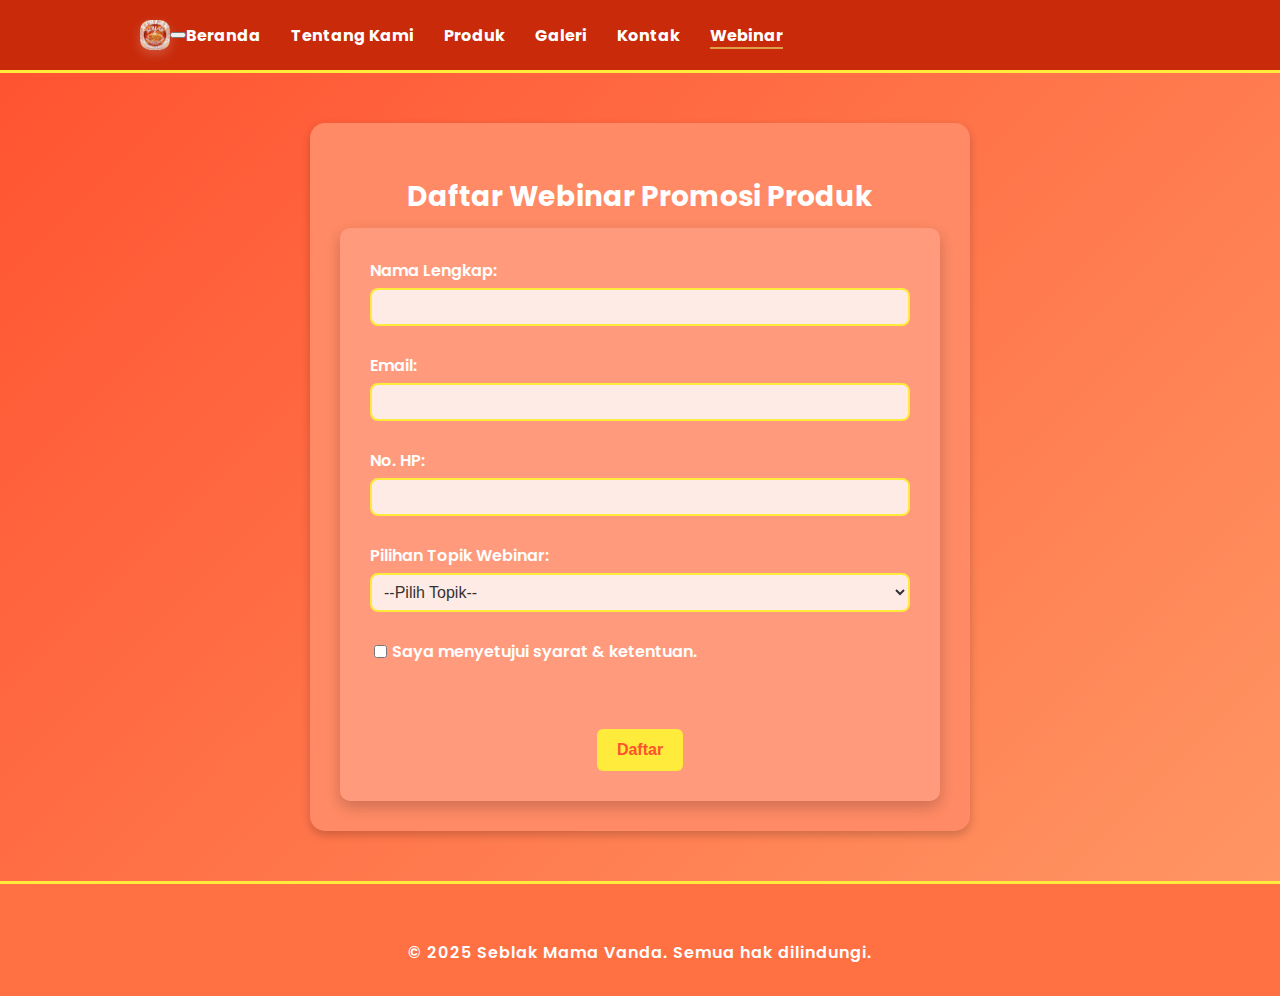
<file: webinar.html>
<!DOCTYPE html>
<html lang="id">
  <head>
    <meta charset="UTF-8" />
    <meta name="viewport" content="width=device-width, initial-scale=1.0" />
    <title>Daftar Webinar - Seblak Mamah Vanda</title>
    <link
      href="https://cdn.jsdelivr.net/npm/bootstrap@5.2.3/dist/css/bootstrap.min.css"
      rel="stylesheet"
      integrity="sha384-rbsA2VBKQhggwzxH7pPCaAqO46MgnOM80zW1RWuH61DGLwZJEdK2Kadq2F9CUG65"
      crossorigin="anonymous"
    />
    <link rel="stylesheet" href="style.css" />
  </head>
  <body>
    <nav class="navbar navbar-expand-lg">
      <div class="container nav-container">
        <a class="navbar-brand" href="#">
          <img
            src="images/logo.png"
            alt="Seblak Mama Vanda"
            width="30"
            height="24"
          />
        </a>
        <button
          class="navbar-toggler"
          type="button"
          data-bs-toggle="collapse"
          data-bs-target="#navbarNav"
          aria-controls="navbarNav"
          aria-expanded="false"
          aria-label="Toggle navigation"
        >
          <span class="navbar-toggler-icon"></span>
        </button>
        <div class="collapse navbar-collapse" id="navbarNav">
          <ul class="navbar-nav ms-auto nav-menu">
            <li class="nav-item">
              <a class="nav-link" aria-current="page" href="index.html"
                >Beranda</a
              >
            </li>
            <li class="nav-item">
              <a class="nav-link" href="tentang.html">Tentang Kami</a>
            </li>
            <li class="nav-item">
              <a class="nav-link" href="produk.html">Produk</a>
            </li>
            <li class="nav-item">
              <a class="nav-link" href="galeri.html">Galeri</a>
            </li>
            <li class="nav-item">
              <a class="nav-link" href="kontak.html">Kontak</a>
            </li>
            <li class="nav-item">
              <a class="nav-link active" href="webinar.html">Webinar</a>
            </li>
          </ul>
        </div>
      </div>
    </nav>

    <main>
      <section class="webinar-section">
        <h2>Daftar Webinar Promosi Produk</h2>
        <form id="formWebinar" novalidate>
          <div class="form-group">
            <label for="namaLengkap">Nama Lengkap:</label>
            <input
              type="text"
              id="namaLengkap"
              name="namaLengkap"
              required
              minlength="3"
            />
            <div class="error-msg" id="namaLengkapError"></div>
          </div>

          <div class="form-group">
            <label for="emailWebinar">Email:</label>
            <input
              type="email"
              id="emailWebinar"
              name="emailWebinar"
              required
            />
            <div class="error-msg" id="emailWebinarError"></div>
          </div>

          <div class="form-group">
            <label for="noHp">No. HP:</label>
            <input type="tel" id="noHp" name="noHp" required />
            <div class="error-msg" id="noHpError"></div>
          </div>

          <div class="form-group">
            <label for="topikWebinar">Pilihan Topik Webinar:</label>
            <select id="topikWebinar" name="topikWebinar" required>
              <option value="">--Pilih Topik--</option>
              <option value="strategi-pemasaran">
                Strategi Pemasaran Digital
              </option>
              <option value="manajemen-keuangan">
                Manajemen Keuangan UMKM
              </option>
              <option value="inovasi-produk">Inovasi Produk Makanan</option>
            </select>

            <div class="error-msg" id="topikWebinarError"></div>
          </div>
          <div class="form-group checkbox-group">
            <input
              type="checkbox"
              id="syaratKetentuan"
              name="syaratKetentuan"
              required
            />
            <label for="syaratKetentuan"
              >Saya menyetujui syarat & ketentuan.</label
            >
          </div>
          <div class="error-msg" id="syaratKetentuanError"></div>
          <br /><br />
          <button type="submit">Daftar</button>
        </form>
      </section>
    </main>

    <footer>
      <p>&copy; 2025 Seblak Mama Vanda. Semua hak dilindungi.</p>
    </footer>

    <script src="script.js"></script>
    <script
      src="https://cdn.jsdelivr.net/npm/bootstrap@5.2.3/dist/js/bootstrap.bundle.min.js"
      integrity="sha384-kenU1KFdBIe4zVF0s0G1M5b4hcpxyD9F7jL+jjXkk+Q2h455rYXK/7HAuoJl+0I4"
      crossorigin="anonymous"
    ></script>
    <script src="https://code.jquery.com/jquery-3.6.0.min.js"></script>
  </body>
</html>
</file>
<file: style.css>
/* Import Google Fonts */
@import url("https://fonts.googleapis.com/css2?family=Cherry+Bomb+One&family=Poppins:wght@400;600&display=swap");

/* Body dan Header */
body {
  margin: 0;
  padding: 0;
  font-family: "Poppins", sans-serif;
  background: linear-gradient(
    135deg,
    #ff512f,
    #ff9966
  ); /* gradasi merah-oranye */
  color: #fff;
  text-align: center;
}

header {
  padding: 50px 20px 20px;
}

header h1 {
  font-family: "Cherry Bomb One", cursive;
  font-size: 50px;
  margin: 5px;
  color: #fffdfaff;
  text-shadow: 3px 3px 6px rgba(0, 0, 0, 0.3);
}

header img {
  display: block;
  margin: 30px auto; /* otomatis rata tengah secara horizontal */
  width: 300px;
  height: 200px;
  border-radius: 50%;
  border: 6px solid #fff;
  box-shadow: 0 6px 20px rgba(0, 0, 0, 0.3);
}

header p {
  font-size: 18px;
  max-width: 600px;
  margin: 0 auto 40px;
  line-height: 1.6;
}

/* Navigasi */

nav ul {
  list-style: none;
  padding: 0;
  display: flex;
  justify-content: center;
  gap: 20px;
}

nav ul li a {
  text-decoration: none;
  color: white;
  font-weight: bold;
}

/* Judul halaman */
h2 {
  color: #ffffffff;
}

/* Tabel */
table {
  width: 90%;
  margin: 30px auto;
  border-collapse: collapse;
  font-family: "Poppins", sans-serif;
  background: rgba(255, 255, 255, 0.1);
  border-radius: 12px;
  overflow: hidden;
  box-shadow: 0 6px 20px rgba(0, 0, 0, 0.25);
}

table th,
table td {
  padding: 15px 20px;
  text-align: center;
}

table th {
  background: #a8250bff;
  color: #fff;
  font-weight: 600;
  font-size: 18px;
  text-transform: uppercase;
  letter-spacing: 1px;
}

table tr:nth-child(even) {
  background: rgba(255, 255, 255, 0.15);
}

table tr:nth-child(odd) {
  background: rgba(255, 255, 255, 0.05);
}

table td {
  font-size: 16px;
  color: #fff;
}

table tr:hover {
  background: rgba(255, 235, 59, 0.25);
  transition: 0.3s;
}

/* Footer */
footer {
  background-color: #ff512f;
  color: white;
  padding: 15px;
  text-align: center;
  margin-top: 50px;
  font-weight: 600;
  letter-spacing: 1px;
  border-top: 3px solid #ffeb3b;
}

/* Formulir */
form {
  max-width: 600px;
  margin: 0 auto;
  background-color: rgba(255, 255, 255, 0.15);
  padding: 30px;
  border-radius: 10px;
  box-shadow: 0 6px 15px rgba(0, 0, 0, 0.2);
  color: #fff;
}

form label {
  display: block;
  margin-bottom: 1px;
  font-weight: 600;
  color: #fff;
}

form input[type="text"],
form input[type="email"],
form input[type="number"],
form input[type="tel"],
form textarea,
form select {
  width: 100%; /* isi penuh area form */
  box-sizing: border-box; /* biar padding ga nambah panjang total */
  padding: 8px;
  margin-bottom: 12px;
  border: 2px solid #ffeb3b;
  border-radius: 8px;
  font-size: 1rem;
  background-color: rgba(255, 255, 255, 0.8);
  color: #333;
}

form input[type="checkbox"] {
  margin-right: 5px;
}

form button[type="submit"] {
  background-color: #ffeb3b;
  color: #ff512f;
  padding: 12px 20px;
  border: none;
  border-radius: 6px;
  cursor: pointer;
  font-weight: bold;
  font-size: 1rem;
  transition: all 0.3s ease;
}

form button[type="submit"]:hover {
  background-color: #fff;
  color: #ff512f;
  box-shadow: 0 4px 10px rgba(255, 255, 255, 0.3);
}

/* Gambar */
img {
  max-width: 100%;
  height: auto;
  display: block;
  margin: 10px auto;
  border-radius: 10px;
  box-shadow: 0 4px 12px rgba(255, 255, 255, 0.2);
}

/* ===== Struktur Galeri ===== */
.galeri {
  padding: 20px;
  display: flex;
  flex-direction: column;
  align-items: center;
  gap: 30px; /* jarak antar row */
}

.row {
  display: flex;
  justify-content: center; /* ✅ agar semua card selalu di tengah */
  flex-wrap: wrap;
  gap: 30px; /* jarak antar  */
  width: 100%;
  max-width: 1200px; /* batas lebar maksimal container */
  margin: 0 auto; /* ✅ tambahkan ini agar row tetap center di layar */
}

.col {
  flex: 0 1 350px; /* ✅ ubah agar tiap card punya lebar tetap */
  display: flex;
  justify-content: center; /* pastikan isi di tengah */
}

.card-audio-video {
  background: rgba(255, 255, 255, 0.1);
  border-radius: 15px;
  box-shadow: 0 4px 8px rgba(0, 0, 0, 0.1);
  overflow: hidden;
  text-align: center;
  transition: transform 0.3s ease, box-shadow 0.3s ease;
  padding: 15px;
  max-width: 350px;
  max-height: 370px;
}

.card:hover {
  transform: translateY(-5px);
  box-shadow: 0 8px 16px rgba(0, 0, 0, 0.2);
}

.card img {
  width: 100%;
  height: 200px;
  object-fit: cover;
  border-radius: 10px;
  border-bottom: 10px solid #ffeb3b;
}

.card h3 {
  margin: 10px 0 5px;
  color: #b22222; /* warna merah maroon */
}

.card p {
  font-size: 14px;
  color: #555;
}

/* ===== Responsif untuk Tablet & HP ===== */
@media (max-width: 992px) {
  .col {
    flex: 1 1 calc(50% - 20px); /* 2 kolom di tablet */
  }
}

@media (max-width: 600px) {
  .col {
    flex: 1 1 100%; /* 1 kolom di HP */
  }
}

/* Responsif untuk layar kecil */
@media (max-width: 768px) {
  .galeri {
    flex-direction: column;
    align-items: center;
  }

  .card {
    max-width: 100%;
  }
}

/** Bagian nav ada penyesuaian di bawah */

.container {
  max-width: 1000px;
  margin: 0 auto;
  padding: 0 20px;
}

nav {
  background-color: #c82a0aff;
  position: relative;
  z-index: 1000;
  border-bottom: 3px solid #ffeb3b;
  align-content: center;
}

nav ul {
  list-style: none;
  padiing: 0;
  display: flex;
  justify-content: center;
  gap: 20px;
}

nav ul li a {
  text-decoration: none;
  margin: white;
  font-weight: bold;
}

.nav-container {
  max-width: 1000px;
  margin: 0 auto;
  padding: 10px 20px;
  display: flex;
  align-items: center;
  /* felx-wrap: wrap; */
}

.logo img {
  height: 100px;
  width: auto;
}

.nav-menu {
  display: flex;
  gap: 30px;
  justify-content: center;
  flex-grow: 0.75;
  list-style: none;
  padding: 0;
  margin: 0;
}

.nav-menu li a {
  text-decoration: none;
  color: white;
  border-bottom: 2px solid transparent;
  transition: 0.3s ease;
}

.nav-menu li a:hover,
.nav-menu li a.active {
  color: #de9e4c;
  border-bottom: 2px solid #de9e4c;
}

.hero {
  background: #ea9413ad;
  padding: 60px 0;
  text-align: center;
}

.hero h1 {
  font-size: 2.5em;
}

.keunggulan,
.testimoni {
  padding: 40px 0;
}

.fitur-list {
  list-style: none;
  padding-left: 0;
}

.fitur-list li {
  margin-bottom: 10px;
  background: #ea9413ad;
  padding: 10px;
  border-radius: 6px;
}

.testimoni .card {
  background-color: #fff;
  padding: 20px;
  border-left: 10px solid #de9e4c;
  box-shadow: 0 2px 6px rgba(0, 0, 0, 0.1);
  border-radius: 6px;
  margin-top: 20px;
}

#baris-pajak {
  /* Menargetkan semua teks di dalam baris ini */
  color: #333333; /* Contoh warna hitam gelap */
}

/* ATAU jika Anda menargetkan sel tabel di dalamnya */
#baris-pajak td {
  color: #b35503ff;
  font-weight: bold;
}

smail {
  color: #b35503ff;
}

#center {
  display: flex;
  justify-content: center;
}

.age-gate,
.calculator {
  background-color: rgba(255, 255, 255, 0.1);
  padding: 20px;
  margin: 20px auto;
  border-radius: 10px;
  max-width: 600px;
  box-shadow: 0 4px 8px rgba(0, 0, 0, 0.2);
}

.age-gate h2,
.testimonials h2,
.calculator h2 {
  color: #fff;
}

.age-gate input,
.calculator input {
  padding: 10px;
  border-radius: 5px;
  border: 1px solid #ccc;
  margin-right: 10px;
  width: calc(100% - 120px);
}

.age-gate button,
.calculator button {
  padding: 10px 20px;
  border-radius: 5px;
  border: none;
  background-color: #ffeb3b;
  color: #ff512f;
  font-weight: bold;
  cursor: pointer;
  transition: background-color 0.3s;
}

.age-gate button:hover,
.calculator button:hover {
  background-color: #fff;
}

.testimonial-item {
  background-color: rgba(255, 255, 255, 0.2);
  padding: 10px;
  margin-bottom: 10px;
  border-radius: 5px;
  font-style: italic;
}

.testimoni {
  text-align: center;
  padding: 40px 0;
  font-family: "Poppins", sans-serif;
}

.testimoni h2 {
  color: #fff;
  margin-bottom: 25px;
}

.card-container {
  display: flex;
  flex-wrap: wrap;
  justify-content: center;
  gap: 20px;
}

.card {
  background: #fff;
  border-radius: 15px;
  box-shadow: 0 4px 8px rgba(0, 0, 0, 0.1);
  padding: 20px;
  width: 250px;
  transition: transform 0.3s ease, box-shadow 0.3s ease;
}

.card:hover {
  transform: translateY(-5px);
  box-shadow: 0 6px 15px rgba(0, 0, 0, 0.15);
}

.card p {
  font-style: italic;
  color: #b35503;
  margin-bottom: 10px;
}

.card small {
  display: block;
  color: #333;
  font-weight: 500;
}

/* ====== FORM ====== */
.kontak-section {
  background-color: #ff8a65;
  margin: 50px auto;
  padding: 30px;
  border-radius: 15px;
  width: 90%;
  max-width: 600px;
  box-shadow: 0 4px 10px rgba(0, 0, 0, 0.2);
  color: #fff;
  text-align: center;
}

.kontak-section h2 {
  margin-bottom: 10px;
  font-size: 28px;
}

.kontak-section p {
  font-size: 14px;
  margin-bottom: 25px;
}

.form-container {
  display: flex;
  flex-direction: column;
  gap: 15px;
  text-align: left;
}

label {
  font-weight: 600;
}

input[type="text"],
input[type="email"],
input[type="date"],
input[type="tel"],
select,
textarea {
  width: 100%;
  padding: 10px;
  border: none;
  border-radius: 10px;
  font-size: 14px;
  box-sizing: border-box;
}

textarea {
  resize: none;
}

.checkbox {
  display: flex;
  align-items: center;
  gap: 10px;
}

.radio-group {
  display: flex;
  justify-content: center;
  gap: 30px;
}

.btn-group {
  display: flex;
  justify-content: center;
  gap: 15px;
  margin-top: 10px;
}

.kirim {
  background-color: #fff;
  color: #ff7043;
}

.kirim:hover {
  background-color: #ffe0d3;
}

.clear {
  background-color: #ff7043;
  color: #fff;
  border: 1px solid #fff;
}

.clear:hover {
  background-color: #ff8a65;
}

footer {
  text-align: center;
  color: #fff;
  padding-top: 40px;
  background-color: #ff7043;
  margin-top: 40px;
}

.form-group {
  margin-bottom: 15px;
  text-align: left;
}

.form-group label {
  display: block;
  margin-bottom: 5px;
}

.form-group input,
.form-group select {
  width: 100%;
  padding: 8px;
  box-sizing: border-box;
}

.webinar-section {
  background-color: #ff8a65;
  margin: 50px auto;
  padding: 30px;
  border-radius: 15px;
  width: 90%;
  max-width: 600px;
  box-shadow: 0 4px 10px rgba(0, 0, 0, 0.2);
  color: #fff;
  text-align: center;
}

.webinar-section h2 {
  margin-bottom: 10px;
  font-size: 28px;
}

.webinar-section p {
  font-size: 14px;
  margin-bottom: 25px;
}

.form-group input,
.form-group select {
  width: 100%;
  padding: 8px;
  box-sizing: border-box;
}
.error-msg {
  color: red;
  font-size: 0.9em;
  margin-top: 5px;
}
.checkbox-group {
  display: flex;
  align-items: center;
}
.checkbox-group input {
  width: auto;
  margin-right: 10px;
}
.checkbox-group label {
  margin-bottom: 0;
}

.card .judul {
  display: none; /* awalnya tersembunyi */
}
.card {
  cursor: pointer;
}

.card.active {
  transform: scale(1.1);
  box-shadow: 0 10px 25px rgba(0, 0, 0, 0.2);
  z-index: 10;
}

.card.active .judul {
  display: block;
}

/* BS 5 */
.nav-link.active {
  color: #fff !important;
  font-weight: bold;
}
/* END BS 5 */
</file>
